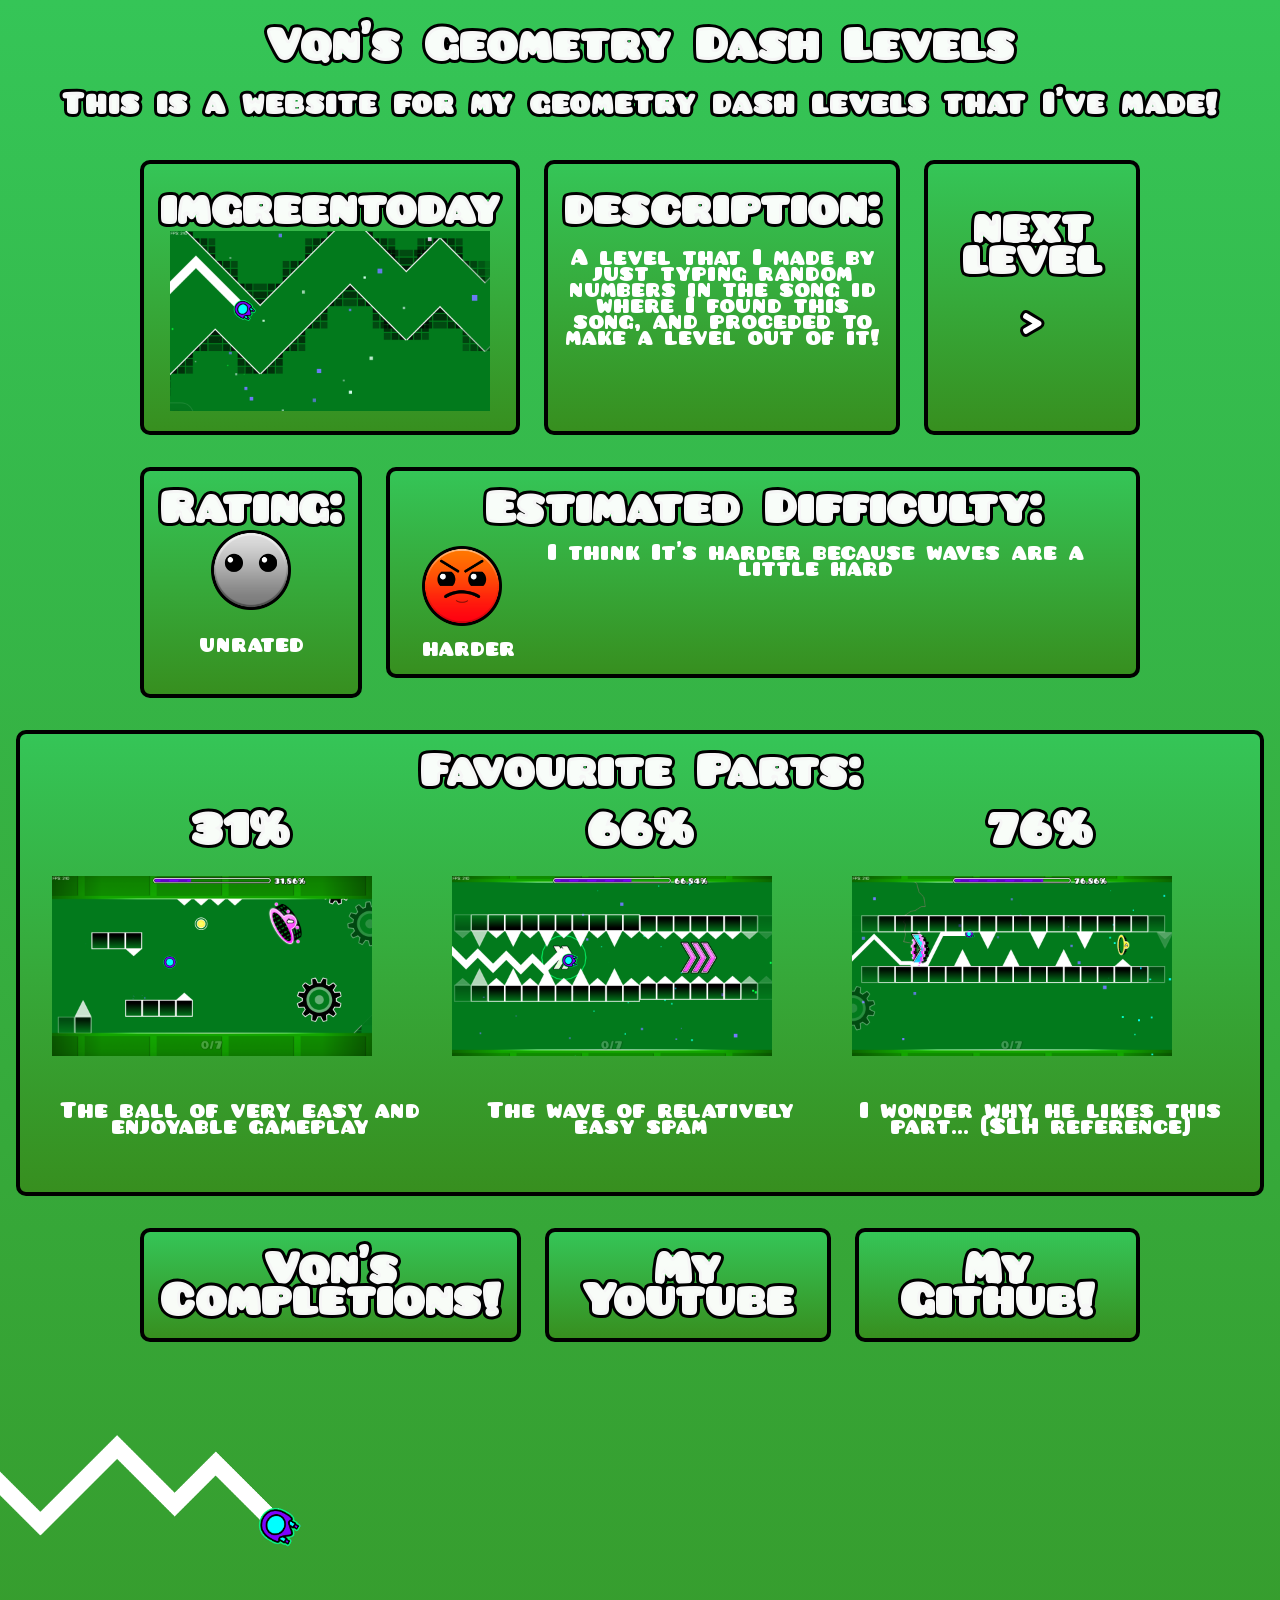
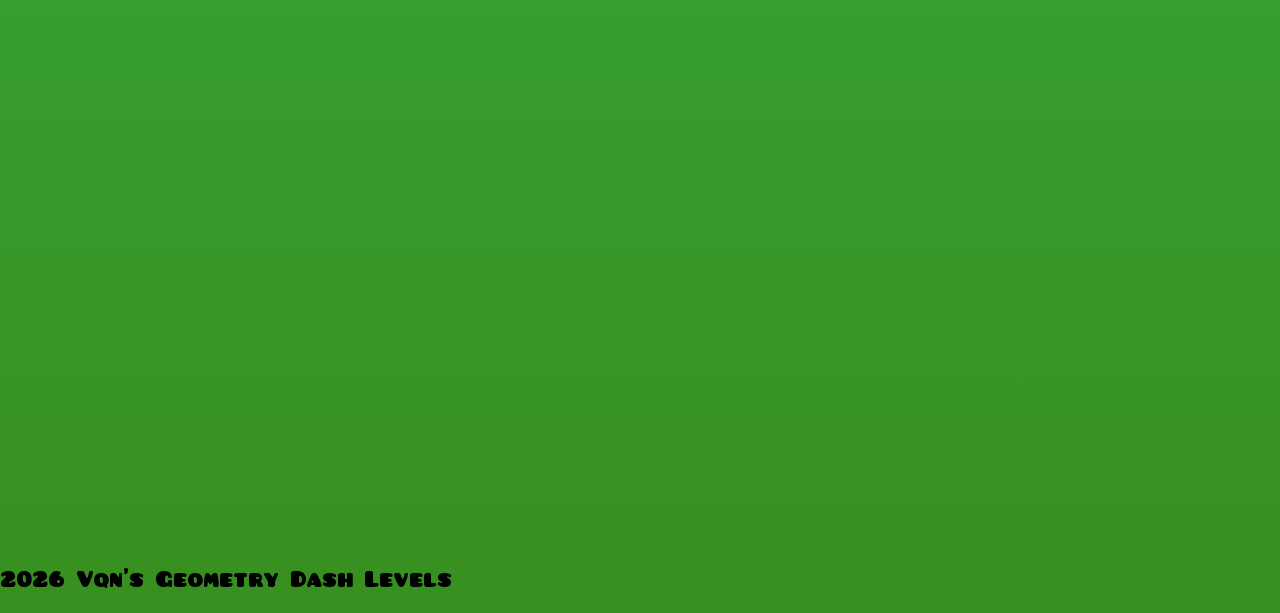
<file: frontend/index.html>
<!DOCTYPE html>
<html lang="en">
<head>
  <meta charset="UTF-8">
  <meta name="viewport" content="width=device-width, initial-scale=1.0">
  <title>Vqn's Geometry Dash Levels</title>
  <link rel="stylesheet" href="style.css">
  <link rel="icon" type="images/png" href="images/icon.png">
</head>
<body>
  <header>
    <div>
      <h1>Vqn's Geometry Dash Levels</h1>
      <h2>This is a website for my geometry dash levels that I've made!</h2>
    </div>
  </header>


  <main>
    <div class="grid">
      <div class="box">
        <h3 class="imgTitle" id="levelName">imgreentoday</h3> 
        <img src="images/imgreentodayPrev.png" id="levelPrevImg">
      </div>

      <div class="box">
        <h3 class="imgTitle">description:</h3>
        <p id="levelDescription">A level that I made by just typing random numbers in the song id where I found this song, and proceded to make a level out of it!</p>
      </div>
      
      <button class="box" id ="nextLevelButton">
        <h3>next level</h3>
        <p class="arrow">&gt;</p>
      </button>
    </div>

    <div class = "ratingRow">
      <div class="ratingBox">
          <h3>Rating:</h3>
          <img class ="rating" src="images/unrated.png">
          <p id="actualRatingLabel">unrated</p>
      </div>

      <div class="estimatedDiffBox">
          <h3>Estimated Difficulty:</h3>
          <div class="estDifRow">
            <img class="estimatedDifficulty" src="images/harder.png">
            <p id="estimatedDifficultyDescription">I think It's harder because waves are a little hard</p>
          </div>
          <p class="estRatingHeader">harder</p>
      </div>
    </div>

    <div class="largeGrid">
      <div class="largeBox">
        <h3>Favourite Parts:</h3>
          <div class="innerGrid">
            <h3 id="favPart1Percentage">31%</h3>
            <h3 id="favPart2Percentage">66%</h3>
            <h3 id="favPart3Percentage">76%</h3>
            <img class="favPartImg1" src="images/imgreentoday31.png">
            <img class="favPartImg2" src="images/imgreentoday66.png">
            <img class="favPartImg3" src="images/imgreentoday76.png">
            <p id="favPart1Desc">The ball of very easy and enjoyable gameplay</p>
            <p id="favPart2Desc">The wave of relatively easy spam</p>
            <p id="favPart3Desc">I wonder why he likes this part... &lbrack;SLH reference&rbrack;</p>
          </div>
      </div>
    </div>

    <div class = "grid">
      <button class="box" id ="vqncompletionspagebutton">
        <h3>Vqn's Completions!</h3>
      </button>
      <button class= "box" id="youtubeButton">
        <h3>My Youtube</h3>
      </button>
      <button class="box" id = "gitHubButton">
        <h3>My Github!</h3>
      </button>
    </div>

  </main>

  <footer>
    <img class= "randomWaveTrailImg" src="images/waveTrailRandom.png">
    <div class="footer"></div>
      <p>2026 Vqn's Geometry Dash Levels</p>
    </div>
  </footer>

  <script src="script.js"></script>
</body>
</html>
</file>
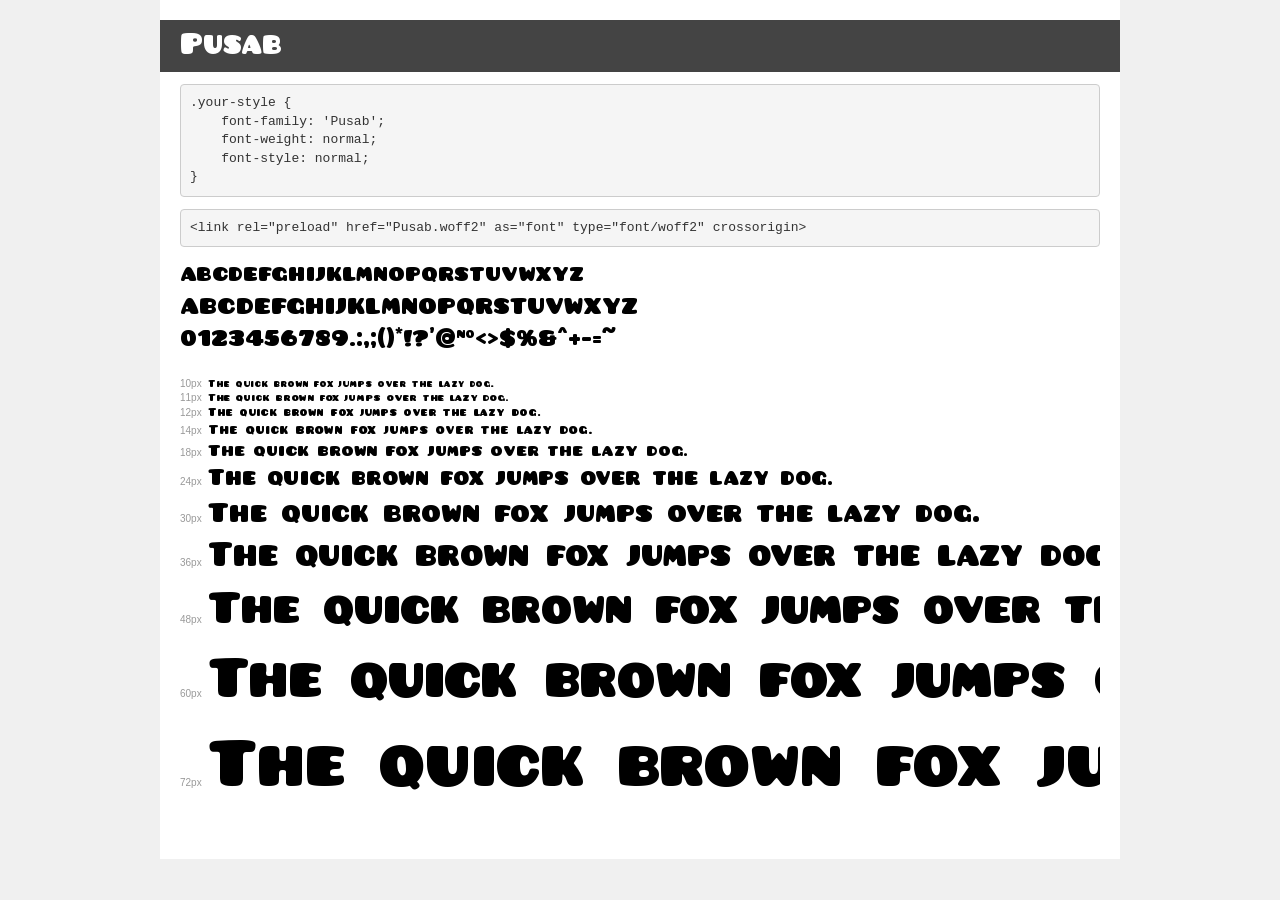
<file: frontend/fonts/Pusab/demo.html>
<!DOCTYPE html>
<html lang="en">
<head>
    <meta charset="utf-8">
    <meta http-equiv="X-UA-Compatible" content="IE=edge">
    <meta name="viewport" content="width=device-width, initial-scale=1">
    <meta name="robots" content="noindex, noarchive">
    <meta name="format-detection" content="telephone=no">
    <title>Transfonter demo</title>
    <link href="stylesheet.css" rel="stylesheet">
    <style>
        /*
        http://meyerweb.com/eric/tools/css/reset/
        v2.0 | 20110126
        License: none (public domain)
        */
        html, body, div, span, applet, object, iframe,
        h1, h2, h3, h4, h5, h6, p, blockquote, pre,
        a, abbr, acronym, address, big, cite, code,
        del, dfn, em, img, ins, kbd, q, s, samp,
        small, strike, strong, sub, sup, tt, var,
        b, u, i, center,
        dl, dt, dd, ol, ul, li,
        fieldset, form, label, legend,
        table, caption, tbody, tfoot, thead, tr, th, td,
        article, aside, canvas, details, embed,
        figure, figcaption, footer, header, hgroup,
        menu, nav, output, ruby, section, summary,
        time, mark, audio, video {
            margin: 0;
            padding: 0;
            border: 0;
            font-size: 100%;
            font: inherit;
            vertical-align: baseline;
        }
        /* HTML5 display-role reset for older browsers */
        article, aside, details, figcaption, figure,
        footer, header, hgroup, menu, nav, section {
            display: block;
        }
        body {
            line-height: 1;
        }
        ol, ul {
            list-style: none;
        }
        blockquote, q {
            quotes: none;
        }
        blockquote:before, blockquote:after,
        q:before, q:after {
            content: '';
            content: none;
        }
        table {
            border-collapse: collapse;
            border-spacing: 0;
        }
        /* demo styles */
        body {
            background: #f0f0f0;
            color: #000;
        }
        .page {
            background: #fff;
            width: 920px;
            margin: 0 auto;
            padding: 20px 20px 0 20px;
            overflow: hidden;
        }
        .font-container {
            overflow-x: auto;
            overflow-y: hidden;
            margin-bottom: 40px;
            line-height: 1.3;
            white-space: nowrap;
            padding-bottom: 5px;
        }
        h1 {
            position: relative;
            background: #444;
            font-size: 32px;
            color: #fff;
            padding: 10px 20px;
            margin: 0 -20px 12px -20px;
        }
        .letters {
            font-size: 25px;
            margin-bottom: 20px;
        }
        .s10:before {
            content: '10px';
        }
        .s11:before {
            content: '11px';
        }
        .s12:before {
            content: '12px';
        }
        .s14:before {
            content: '14px';
        }
        .s18:before {
            content: '18px';
        }
        .s24:before {
            content: '24px';
        }
        .s30:before {
            content: '30px';
        }
        .s36:before {
            content: '36px';
        }
        .s48:before {
            content: '48px';
        }
        .s60:before {
            content: '60px';
        }
        .s72:before {
            content: '72px';
        }
        .s10:before, .s11:before, .s12:before, .s14:before,
        .s18:before, .s24:before, .s30:before, .s36:before,
        .s48:before, .s60:before, .s72:before {
            font-family: Arial, sans-serif;
            font-size: 10px;
            font-weight: normal;
            font-style: normal;
            color: #999;
            padding-right: 6px;
        }
        pre {
            display: block;
            padding: 9px;
            margin: 0 0 12px;
            font-family: Monaco, Menlo, Consolas, "Courier New", monospace;
            font-size: 13px;
            line-height: 1.428571429;
            color: #333;
            font-weight: normal;
            font-style: normal;
            background-color: #f5f5f5;
            border: 1px solid #ccc;
            overflow-x: auto;
            border-radius: 4px;
        }
        /* responsive */
        @media (max-width: 959px) {
            .page {
                width: auto;
                margin: 0;
            }
        }
    </style>
</head>
<body>
<div class="page">
    <div class="demo">
        <h1 style="font-family: 'Pusab'; font-weight: normal; font-style: normal;">Pusab</h1>
        <pre title="Usage">.your-style {
    font-family: 'Pusab';
    font-weight: normal;
    font-style: normal;
}</pre>
        <pre title="Preload (optional)">
&lt;link rel=&quot;preload&quot; href=&quot;Pusab.woff2&quot; as=&quot;font&quot; type=&quot;font/woff2&quot; crossorigin&gt;</pre>
        <div class="font-container" style="font-family: 'Pusab'; font-weight: normal; font-style: normal;">
            <p class="letters">
                abcdefghijklmnopqrstuvwxyz<br>
ABCDEFGHIJKLMNOPQRSTUVWXYZ<br>
                0123456789.:,;()*!?'@#&lt;&gt;$%&^+-=~
            </p>
            <p class="s10" style="font-size: 10px;">The quick brown fox jumps over the lazy dog.</p>
            <p class="s11" style="font-size: 11px;">The quick brown fox jumps over the lazy dog.</p>
            <p class="s12" style="font-size: 12px;">The quick brown fox jumps over the lazy dog.</p>
            <p class="s14" style="font-size: 14px;">The quick brown fox jumps over the lazy dog.</p>
            <p class="s18" style="font-size: 18px;">The quick brown fox jumps over the lazy dog.</p>
            <p class="s24" style="font-size: 24px;">The quick brown fox jumps over the lazy dog.</p>
            <p class="s30" style="font-size: 30px;">The quick brown fox jumps over the lazy dog.</p>
            <p class="s36" style="font-size: 36px;">The quick brown fox jumps over the lazy dog.</p>
            <p class="s48" style="font-size: 48px;">The quick brown fox jumps over the lazy dog.</p>
            <p class="s60" style="font-size: 60px;">The quick brown fox jumps over the lazy dog.</p>
            <p class="s72" style="font-size: 72px;">The quick brown fox jumps over the lazy dog.</p>
        </div>
    </div>

</div>
</body>
</html>
</file>
<file: frontend/style.css>
body{
    margin: 0rem;
    min-height: 100vh;
    /* background: url("images/imgreentodayPrev.png") no-repeat center center fixed; */
    background: linear-gradient(#35c557, #378f1f);
    transition: #000000 0.5s;
    /* background-color: #00BFFF; */
    background-size: cover;
}

@font-face{
    font-family: "Pusab";
    src: url("fonts/Pusab/Pusab.woff2") format("woff2");
    font-display: swap;
}

h1,h2,h3, .title{
    font-family: "Pusab", sans-serif;
    color: #fffffff6;
    -webkit-text-stroke: 0.375rem black;
    paint-order: stroke fill;
    letter-spacing: 0.0625rem;
}

h1{
    text-align: center;
    white-space:nowrap;
    font-size: clamp(1.2rem, 5vw, 3rem);
}
h2{
    text-align: center;
    white-space:nowrap;
    font-size: clamp(1.1rem, 4vw, 2rem);
}
h3 {
    margin-top: 0.5rem;
    margin-bottom: 0.25rem;
    font-size: clamp(1.2rem, 5vw, 3rem);
}

a,p {
    font-family: "Pusab", sans-serif;
    white-space:pre-line;
    font-size: clamp(1rem, 4vw, 1.5rem);
}

img {
    width: 25vw;
    max-width: 37.5rem;
    height:auto;
}



.imgTitle {
  text-align: center;
  margin-top: 1rem;
}

.favPartImg1 , .favPartImg2, .favPartImg3{
    width: 25vw;
    max-width: 37.5rem;
    height:auto;
}

.randomWaveTrailImg {
    width: 50vw;
    max-width: 37.5rem;
    height:auto;
    margin-left: 0;
}

.box {
  background: linear-gradient(#35c557, #378f1f);
  border: 0.25rem solid black;
  border-radius: 0.625rem;
  padding: 1rem;
  color: white;
  width: auto;
  max-width: 50rem;
  text-align:center;
}

button.box {
  font: inherit;       /* buttons ignore your font by default */
  cursor: pointer;
  width: 100%;         /* optional: buttons shrink to fit their content otherwise */
  cursor: pointer;
  transition: transform 0.1s, filter 0.1s;
}

button.box:hover {
    filter: brightness(1.15);
}


.largeBox{
  background: linear-gradient(#35c557, #378f1f);
  border: 0.25rem solid black;
  border-radius: 0.625rem;
  padding: 1rem;
  color: white;
  width: auto;
  max-width: 95rem;
  text-align:center;
  margin: 0 auto;
}

.ratingRow{
    display: flex;
    align-items: flex-start;
    gap: 1.5rem;
    max-width: 62.5rem;
    margin: 0 auto;
    padding: 1rem;
    max-height: auto;
}

.estDifRow{
    display: flex;
    align-items: flex-start;
    gap: 1.5rem;
    max-width: 62.5rem;
    margin: 0 auto;
    padding: 1rem;
}

.ratingBox {
  background: linear-gradient(#35c557, #378f1f);
  border: 0.25rem solid black;
  border-radius: 0.625rem;
  padding: 1rem;
  color: white;
  width: auto;
  max-width: 12.5rem;
  text-align:center;
  flex: 1;
  gap: 1.5rem;                           /* space between boxes */
}

.estimatedDiffBox{
  background: linear-gradient(#35c557, #378f1f);
  border: 0.25rem solid black;
  border-radius: 0.625rem;
  padding: 1rem;
  color: white;
  width: auto;
  max-width: 50rw;
  text-align:center;
  margin: 0;
  flex: 0 0 50rw;
  gap: 1.5rem;                           /* space between boxes */
}

.grid {
  display: grid;
  grid-template-columns: repeat(3, 1fr); /* 3 equal columns */
  gap: 1.5rem;                           /* space between boxes */
  max-width: 62.5rem;
  margin: 0 auto;                        /* centers the whole grid */
  padding: 1rem;
}

.largeGrid {
  display: grid;
  gap: 1.5rem;                           /* space between boxes */
  max-width: 95rem;
  margin: 0 auto;                        /* centers the whole grid */
  padding: 1rem;
}

.innerGrid {
  display: grid;
  grid-template-columns: repeat(3, 1fr); /* 3 equal columns */
  gap: 1.5rem;                           /* space between boxes */
  max-width: 95rem;
  margin: 0 auto;                        /* centers the whole grid */
  padding: 1rem;
}

.footer {
  display: flex;
  justify-content: center; /* horizontal */
  align-items: center;     /* vertical */
  min-height: 50vh;       /* gives the parent height to center within */
  width: auto;
  max-width: 6.25rem;
}

.arrow{
    text-align: center;
    margin-top: 2rem;
    font-size: clamp(1.2rem, 5vw, 3rem);
    color: #FFFFFF;
    -webkit-text-stroke: 0.375rem black;
    paint-order: stroke fill;
}

.rating{
    width: 5rem;
    max-width: 5rem;
    min-height: 5rem;
    flex-shrink: 0;
}

.estimatedDifficulty{
    width: 5rem;
    max-width: 5rem;
    min-height: 5rem;
}

.estRatingHeader {
    text-align: left;
    margin: 0 0 0 1rem;
}

.estDifRow p{
    margin: 0;
}
</file>
<file: frontend/fonts/Pusab/stylesheet.css>
@font-face {
    font-family: 'Pusab';
    src: url('Pusab.woff2') format('woff2'),
        url('Pusab.woff') format('woff');
    font-weight: normal;
    font-style: normal;
    font-display: swap;
}
</file>
